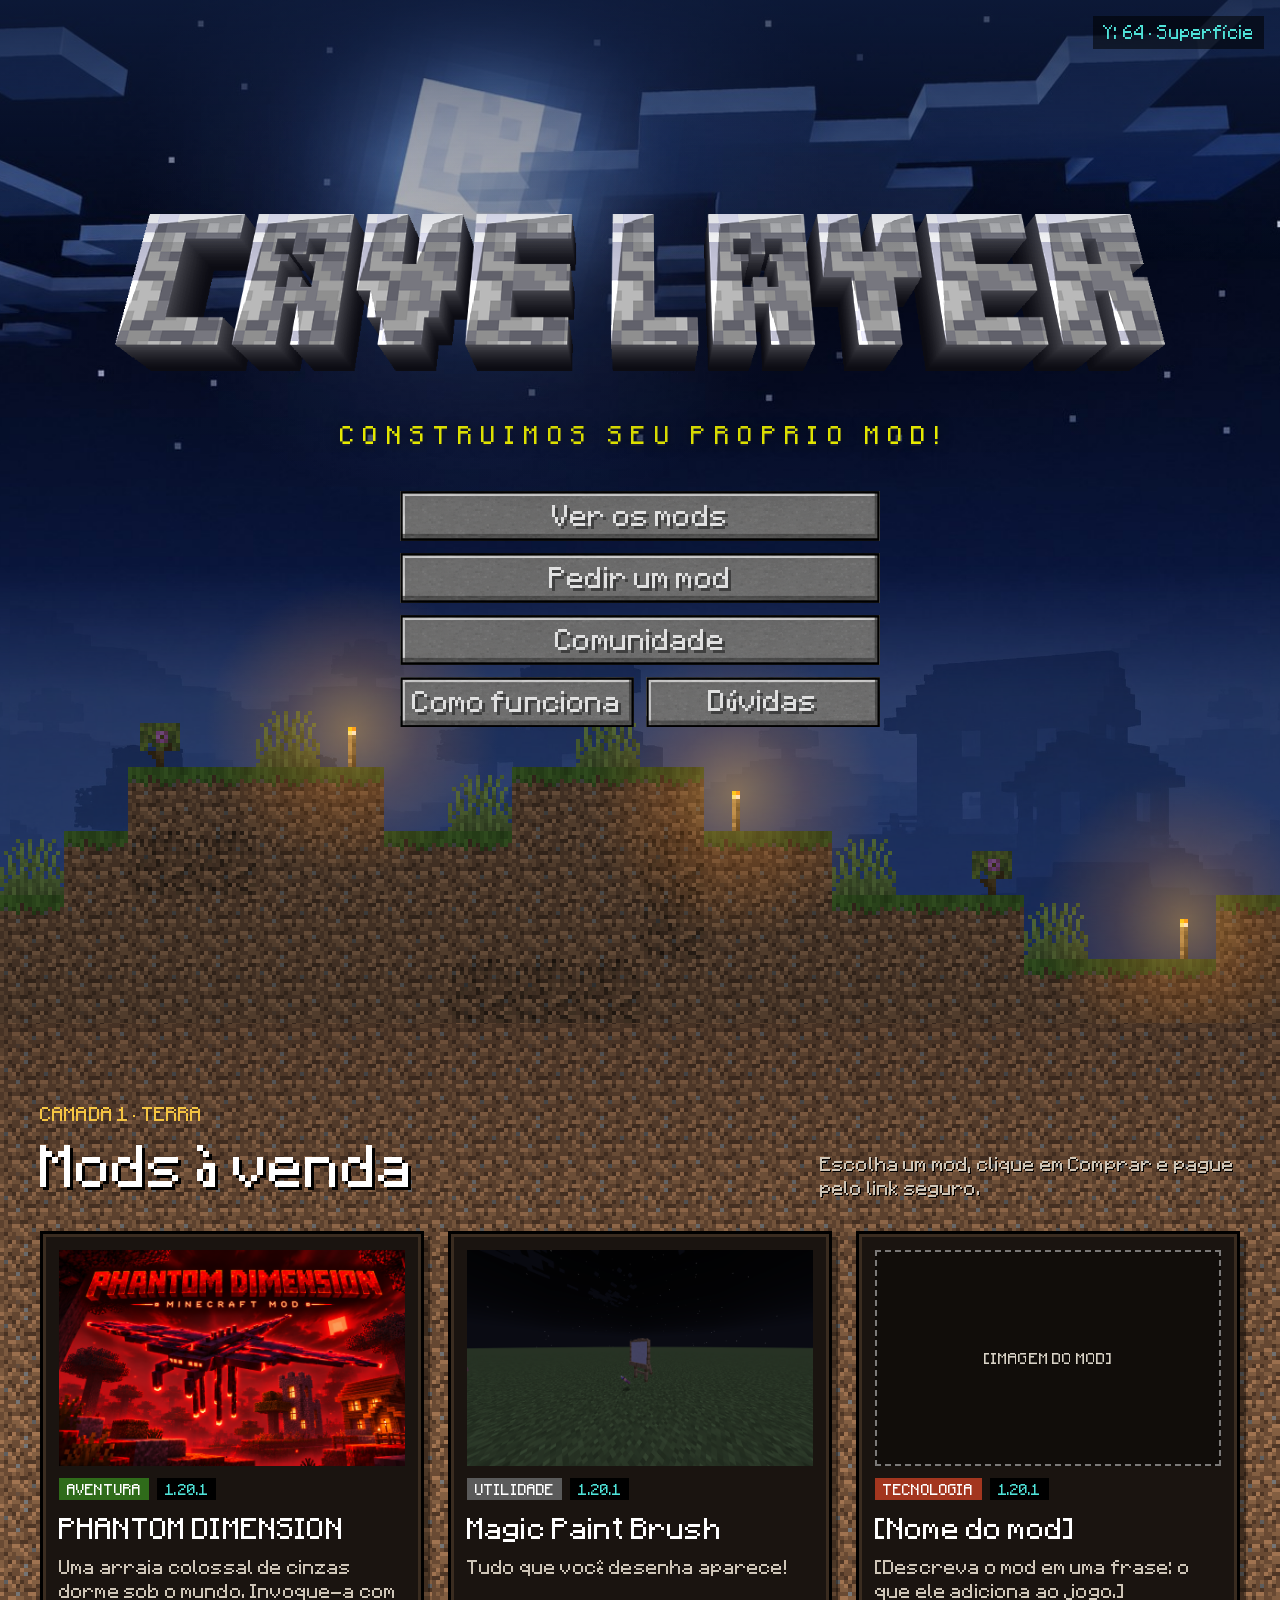
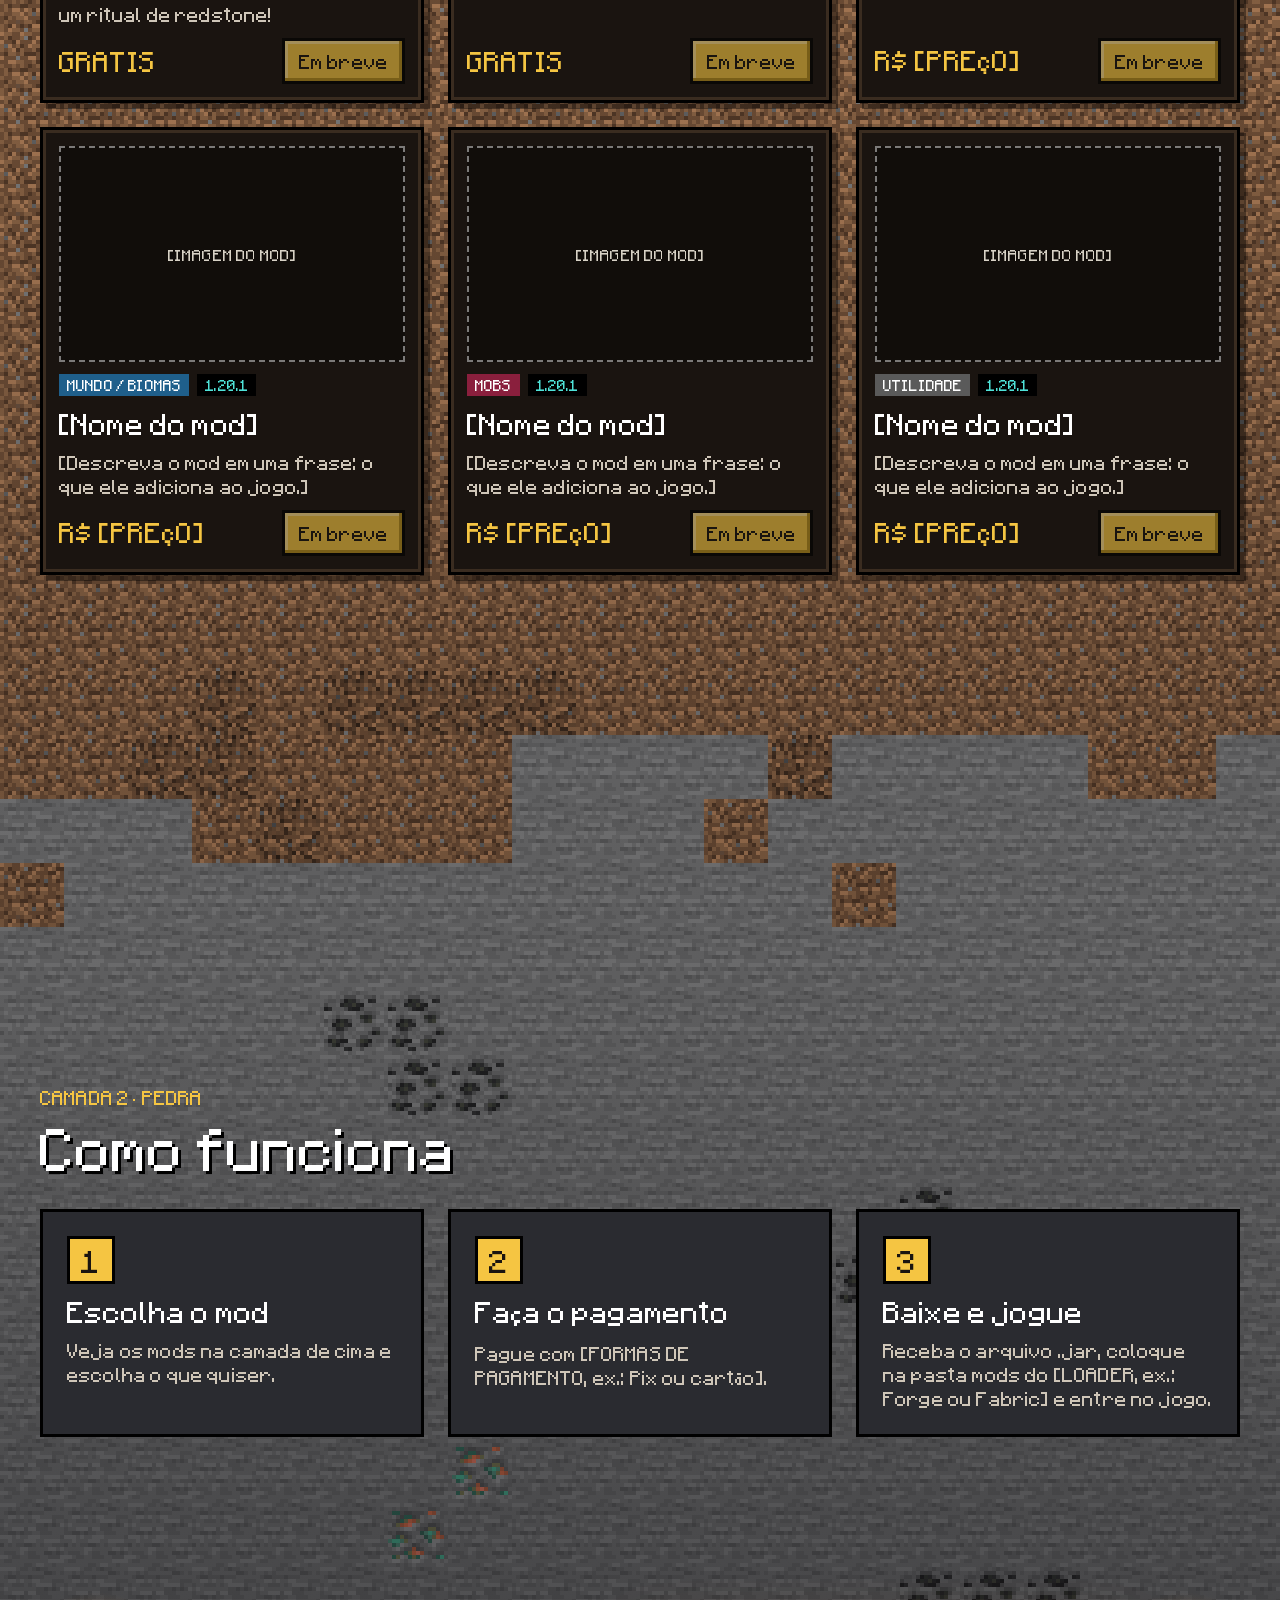
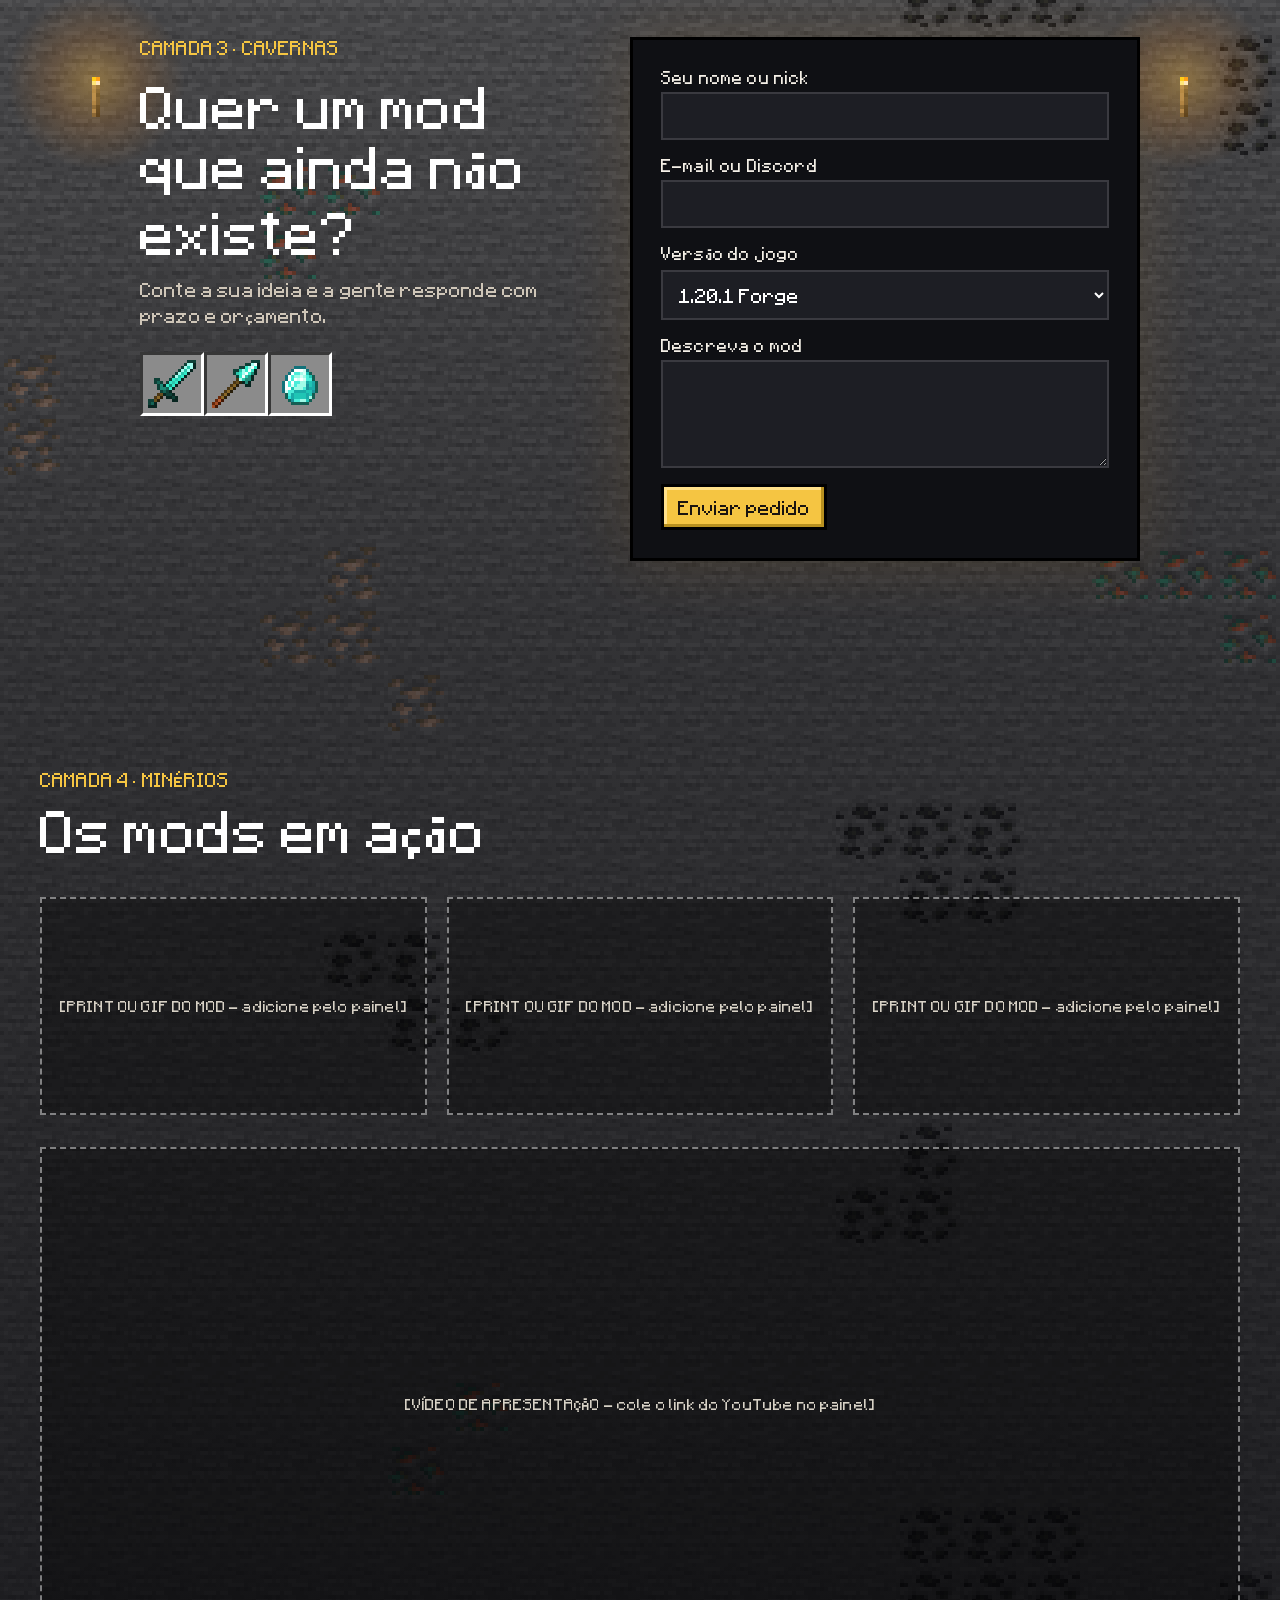
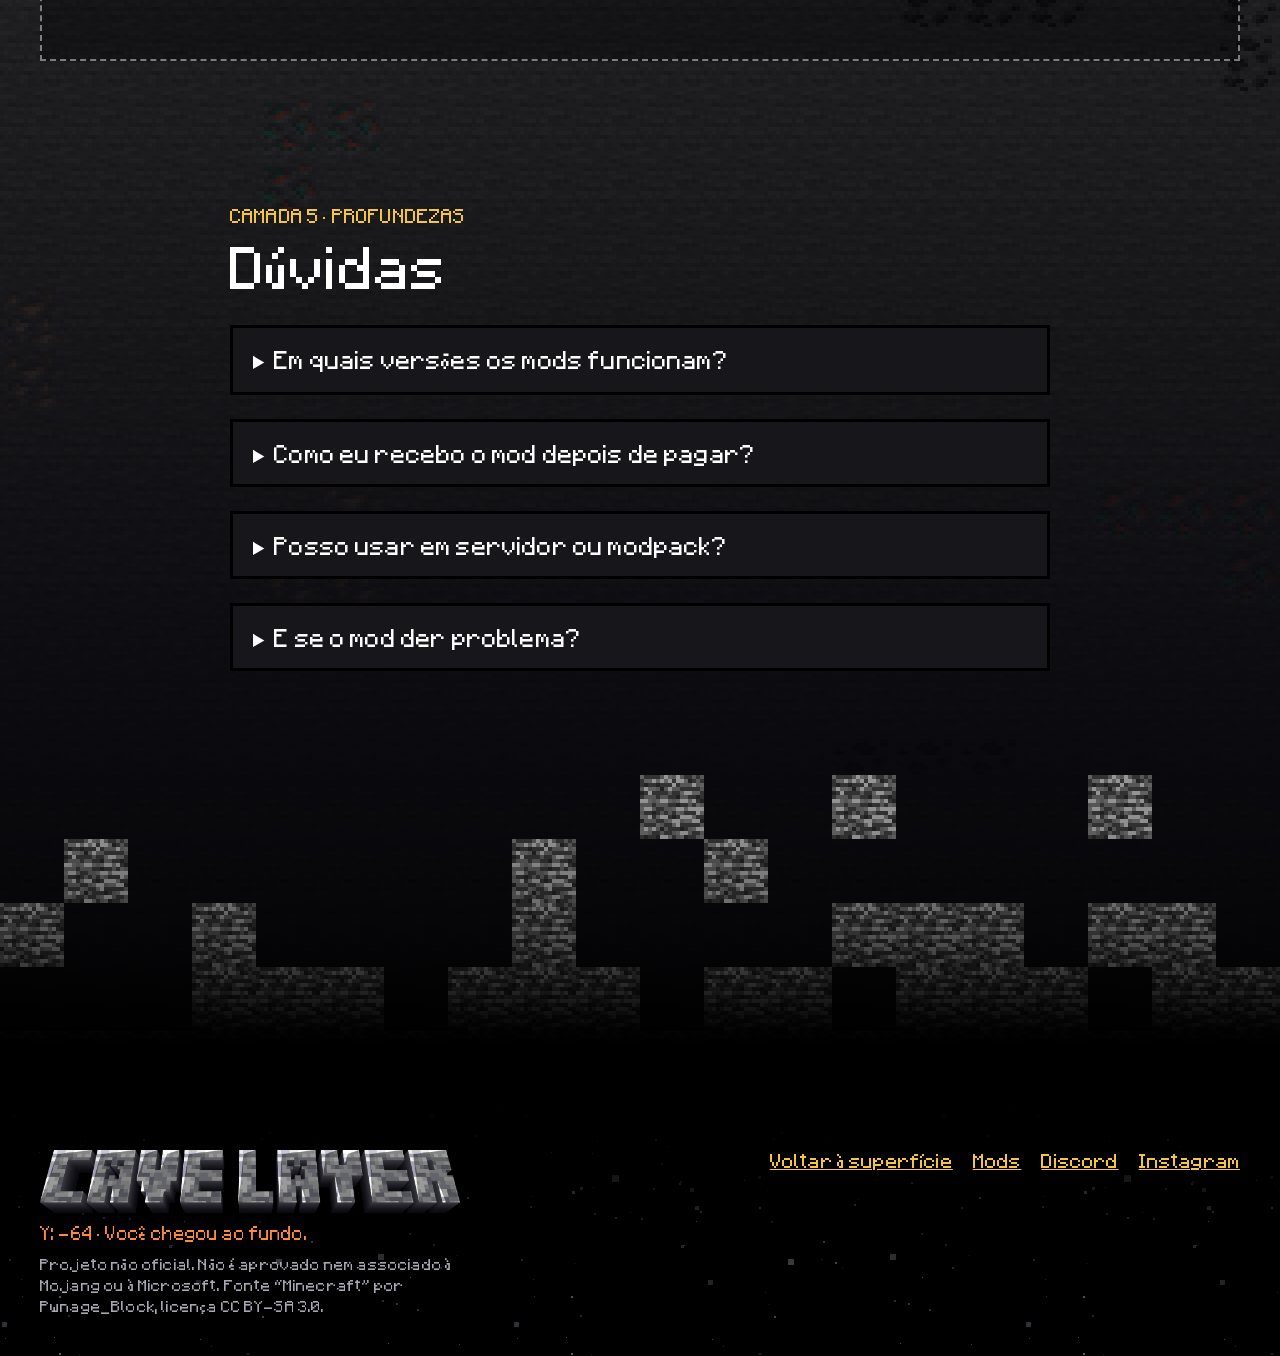
<file: index.html>
<!doctype html>
<html lang="pt-BR">
<head>
<meta charset="utf-8">
<meta name="viewport" content="width=device-width, initial-scale=1">
<title>Cave Layer — Mod Studio</title>
<meta name="description" content="Cave Layer: mods para Java Edition, feitos por quem joga.">
<link rel="preconnect" href="https://fonts.googleapis.com">
<link href="https://fonts.googleapis.com/css2?family=Tiny5&display=swap" rel="stylesheet">
<link rel="stylesheet" href="css/style.css">
</head>
<body>

<div class="top-shade" id="topShade" aria-hidden="true"></div>
<div class="depth" aria-live="polite" id="depth">Y: 64 · Superfície</div>

<!-- SUPERFÍCIE -->
<section id="topo" class="sky">
  <div class="moon-pulse" id="moonPulse" aria-hidden="true"></div>
  <div class="hero">
    <div class="logo-wrap" id="logoWrap">
      <div class="logo-box" role="img" aria-label="Cave Layer">
        <img class="logo-img" src="assets/logo.png" alt="">
        <span class="splash" data-text="frase_amarela" aria-hidden="true">Feito por quem joga!</span>
      </div>
    </div>
    <div class="hero-cta" id="heroCta">
      <span class="subtitle" data-text="subtitulo">MOD STUDIO</span>
      <nav class="mc-menu" aria-label="Menu principal">
        <a href="#mods" class="mc-btn">Ver os mods</a>
        <a href="#encomenda" class="mc-btn">Pedir um mod</a>
        <a href="#" class="mc-btn" data-href="link_discord" target="_blank" rel="noopener">Comunidade</a>
        <div class="mc-row">
          <a href="#como-funciona" class="mc-btn">Como funciona</a>
          <a href="#duvidas" class="mc-btn">Dúvidas</a>
        </div>
      </nav>
    </div>
  </div>
  <div class="fog-hills" aria-hidden="true"></div>
  <img class="deco" src="assets/azaleia.png" alt="" style="left:128px;bottom:256px;z-index:1">
  <img class="deco" src="assets/azaleia.png" alt="" style="left:960px;bottom:128px;z-index:1">
  <img class="deco" src="assets/grama.png" alt="" style="left:0;bottom:128px">
  <img class="deco" src="assets/grama.png" alt="" style="left:256px;bottom:256px">
  <img class="deco" src="assets/grama.png" alt="" style="left:448px;bottom:192px">
  <img class="deco" src="assets/grama.png" alt="" style="left:576px;bottom:256px">
  <img class="deco" src="assets/grama.png" alt="" style="left:832px;bottom:128px">
  <img class="deco" src="assets/grama.png" alt="" style="left:1024px;bottom:64px">
  <img class="deco" src="assets/grama.png" alt="" style="left:1344px;bottom:128px">
  <img class="deco" src="assets/grama.png" alt="" style="left:1536px;bottom:128px">
  <img class="deco" src="assets/grama.png" alt="" style="left:1728px;bottom:128px">
  <img class="deco" src="assets/grama.png" alt="" style="left:1920px;bottom:128px">
  <img class="deco" src="assets/grama.png" alt="" style="left:2112px;bottom:192px">
  <img class="deco" src="assets/grama.png" alt="" style="left:2240px;bottom:192px">
  <img class="deco" src="assets/grama.png" alt="" style="left:2432px;bottom:192px">
  <div class="torch surf-torch" aria-hidden="true" style="left:320px;bottom:256px"></div>
  <div class="torch surf-torch" aria-hidden="true" style="left:704px;bottom:192px"></div>
  <div class="torch surf-torch" aria-hidden="true" style="left:1152px;bottom:64px"></div>
  <div class="skeleton" id="skeleton" aria-hidden="true"></div>
  <div class="grass-edge" aria-hidden="true"></div>
</section>

<!-- TERRA: MODS -->
<section id="mods" class="dirt">
  <div class="wrap">
    <div class="mods-head">
      <div style="display:flex;flex-direction:column;gap:8px">
        <span class="tag-layer">CAMADA 1 · TERRA</span>
        <h2 class="section-title" data-text="mods_titulo">Mods à venda</h2>
      </div>
      <p data-text="mods_texto"></p>
    </div>
    <div class="grid-mods" id="modsGrid"></div>
  </div>
</section>
<div class="dirt-edge" aria-hidden="true"></div>

<div class="stone-wall">
  <!-- PEDRA: COMO FUNCIONA -->
  <section id="como-funciona" class="layer-stone">
    <div class="wrap">
      <div style="display:flex;flex-direction:column;gap:8px">
        <span class="tag-layer">CAMADA 2 · PEDRA</span>
        <h2 class="section-title">Como funciona</h2>
      </div>
      <div class="steps" id="steps"></div>
    </div>
  </section>

  <!-- CAVERNAS: ENCOMENDA -->
  <section id="encomenda" class="layer-deep">
    <div class="torch hide-sm" aria-hidden="true" style="top:120px;left:5%"></div>
    <div class="torch hide-sm" aria-hidden="true" style="top:120px;right:5%"></div>
    <div class="order">
      <div class="order-info">
        <span class="tag-layer">CAMADA 3 · CAVERNAS</span>
        <h2 class="section-title" style="text-shadow:none" data-text="encomenda_titulo"></h2>
        <p data-text="encomenda_texto"></p>
        <div class="slots" aria-hidden="true">
          <div class="slot"><img src="assets/espada.png" alt=""></div>
          <div class="slot"><img src="assets/lanca.png" alt=""></div>
          <div class="slot"><img src="assets/diamante.png" alt=""></div>
        </div>
      </div>
      <div class="order-box">
        <div id="orderDone" class="hidden" style="display:flex;flex-direction:column;gap:12px;padding:24px 0">
          <h3 style="margin:0;font-size:28px;color:#4fe3d9">Pedido enviado!</h3>
          <p style="margin:0;color:#d4d4d8;line-height:1.5" data-text="encomenda_sucesso"></p>
          <button type="button" class="card-btn" id="orderAgain" style="align-self:flex-start">Enviar outra ideia</button>
        </div>
        <!-- Formulário: funciona sozinho no Netlify (Netlify Forms) -->
        <form id="orderForm" name="encomenda" method="POST" data-netlify="true" netlify-honeypot="bot-field">
          <input type="hidden" name="form-name" value="encomenda">
          <p class="hidden"><label>Não preencha: <input name="bot-field"></label></p>
          <div class="field"><label for="nome">Seu nome ou nick</label><input id="nome" name="nome" type="text" required></div>
          <div class="field"><label for="contato">E-mail ou Discord</label><input id="contato" name="contato" type="text" required></div>
          <div class="field"><label for="versao">Versão do jogo</label><select id="versao" name="versao"></select></div>
          <div class="field"><label for="ideia">Descreva o mod</label><textarea id="ideia" name="ideia" rows="4" required></textarea></div>
          <button type="submit" class="card-btn" style="align-self:flex-start">Enviar pedido</button>
        </form>
      </div>
    </div>
  </section>

  <!-- MINÉRIOS: GALERIA -->
  <section class="layer-ores">
    <div class="wrap">
      <div style="display:flex;flex-direction:column;gap:8px">
        <span class="tag-layer">CAMADA 4 · MINÉRIOS</span>
        <h2 class="section-title" style="text-shadow:none" data-text="galeria_titulo"></h2>
      </div>
      <div class="gallery" id="gallery"></div>
      <div id="trailer"></div>
    </div>
  </section>

  <!-- PROFUNDEZAS: DÚVIDAS -->
  <section id="duvidas" class="layer-deepest">
    <div class="faq">
      <div style="display:flex;flex-direction:column;gap:8px">
        <span class="tag-layer">CAMADA 5 · PROFUNDEZAS</span>
        <h2 class="section-title" style="text-shadow:none">Dúvidas</h2>
      </div>
      <div id="faq" style="display:flex;flex-direction:column;gap:24px"></div>
    </div>
  </section>
</div>

<div class="bedrock-floor" aria-hidden="true"></div>
<footer class="void">
  <div class="foot">
    <div class="foot-left">
      <img class="foot-logo" src="assets/logo.png" alt="Cave Layer">
      <span style="color:#ff8a3d;font-size:15px">Y: -64 · Você chegou ao fundo.</span>
      <small>Projeto não oficial. Não é aprovado nem associado à Mojang ou à Microsoft. Fonte “Minecraft” por Pwnage_Block, licença CC BY-SA 3.0.</small>
    </div>
    <div class="foot-links">
      <a href="#topo">Voltar à superfície</a>
      <a href="#mods">Mods</a>
      <a href="#" data-href="link_discord" target="_blank" rel="noopener">Discord</a>
      <a href="#" data-href="link_instagram" target="_blank" rel="noopener">Instagram</a>
    </div>
  </div>
</footer>

<script src="js/main.js"></script>
</body>
</html>
</file>
<file: css/style.css>
/* ===== Cave Layer — estilos ===== */
@font-face{font-family:"MCFont";src:url(../assets/minecraft.woff) format("woff"),url(../assets/minecraft.ttf) format("truetype");font-display:swap}

:root{--cor-titulo:#ffffff;--cor-texto:#cfc6b8;--cor-camada:#f5c542;--cor-preco:#f5c542;--cor-botao:#f5c542;--cor-botao-texto:#1a1410;--cor-frase:#ffff00;--cor-subtitulo:#e8ecf6;--cor-menu-texto:#e0e0e0;--cor-links:#f5c542;--tam-titulo:48px;--tam-texto:16px;--tam-card-titulo:24px;--tam-preco:22px;--tam-frase:24px;--tam-subtitulo:20px;--tam-menu:24px;--tam-camada:16px;--tam-duvida:20px}
*{box-sizing:border-box}
html{scroll-behavior:smooth}
body{margin:0;background:#0d0d10;color:#f4efe6;font-family:"MCFont","Tiny5",monospace;letter-spacing:.01em}
input,textarea,select,button{font:inherit}
h1,h2,h3,strong{font-weight:400}
a{color:var(--cor-links)}a:hover{filter:brightness(1.2)}
img{image-rendering:pixelated}

/* ---------- topo fixo ---------- */
.top-shade{position:fixed;left:0;right:0;top:0;height:260px;z-index:22;pointer-events:none}
.depth{position:fixed;top:16px;right:16px;z-index:25;background:rgba(0,0,0,.55);padding:6px 10px;font-size:15px;color:#4fe3d9;white-space:nowrap}

/* ---------- superfície ---------- */
.sky{position:relative;overflow:hidden;background:#050a1c url(../assets/ceu.jpg) 50% 100%/cover no-repeat}
.moon-pulse{position:absolute;border-radius:50%;pointer-events:none;z-index:0;display:none;background:radial-gradient(circle,rgba(210,225,255,.55) 0%,rgba(150,180,255,.28) 14%,rgba(90,120,220,.12) 32%,rgba(40,60,140,0) 60%);mix-blend-mode:screen;animation:moonpulse 6s ease-in-out infinite}
@keyframes moonpulse{0%,100%{opacity:.35;transform:scale(.85)}50%{opacity:1;transform:scale(1.1)}}
.hero{position:relative;z-index:4;max-width:1200px;margin:0 auto;padding:190px 24px 40px;display:flex;flex-direction:column;gap:22px;align-items:center}
.logo-wrap{width:100%}
.logo-box{position:relative;display:flex;align-items:center;justify-content:center;height:clamp(110px,16vw,300px)}
.logo-box::before{content:"";position:absolute;left:50%;top:50%;width:110vw;height:34vw;transform:translate(-50%,-50%);pointer-events:none;background:radial-gradient(ellipse at center,rgba(0,0,8,.42) 0%,rgba(0,0,8,.26) 30%,rgba(0,0,8,.08) 55%,rgba(0,0,0,0) 72%);animation:titleglow 1.4s ease-in-out infinite alternate}
@keyframes titleglow{from{opacity:.55}to{opacity:1}}
.logo-img{position:relative;width:min(82vw,1600px);height:auto;image-rendering:auto;filter:brightness(1.2);animation:titlepulse 1.4s ease-in-out infinite alternate}
@keyframes titlepulse{from{transform:scale(1)}to{transform:scale(1.06)}}
.splash{position:absolute;left:calc(50% + 22vw);bottom:12%;z-index:2;color:var(--cor-frase);font-size:var(--tam-frase);text-transform:uppercase;letter-spacing:.03em;white-space:nowrap;text-shadow:3px 3px 0 #3f3f10;transform:rotate(-16deg);animation:splash .45s ease-in-out infinite alternate;pointer-events:none}
@keyframes splash{from{transform:rotate(-16deg) scale(1)}to{transform:rotate(-16deg) scale(1.09)}}
.hero-cta{display:flex;flex-direction:column;align-items:center;gap:18px;margin-top:18px}
.subtitle{margin-top:-14px;color:var(--cor-subtitulo);font-size:var(--tam-subtitulo);letter-spacing:.42em;text-indent:.42em;text-shadow:0 2px 0 #1a1f33,0 0 14px rgba(0,0,0,.6)}
.mc-menu{display:flex;flex-direction:column;gap:12px;width:min(480px,90vw);margin-top:26px}
.mc-row{display:flex;gap:12px}.mc-row .mc-btn{flex:1 1 0;background-image:url(../assets/botao-metade.png)}
.mc-btn{display:flex;align-items:center;justify-content:center;height:50px;padding:0 12px 3px;background:url(../assets/botao-largo.png) center/100% 100% no-repeat;color:var(--cor-menu-texto);font-size:var(--tam-menu);text-decoration:none;text-shadow:3px 3px 0 #3f3f3f}
.mc-btn:hover,.mc-btn:focus-visible{color:#ffffa0;outline:2px solid #fff;outline-offset:-2px;filter:brightness(1.12)}

.fog-hills{position:absolute;left:0;right:0;bottom:40px;height:420px;z-index:0;pointer-events:none;background:url(../assets/neblina.jpg) 50% 100%/auto 100% repeat-x;opacity:.5;filter:brightness(.66) saturate(1.1);-webkit-mask-image:linear-gradient(transparent 0%,#000 32%);mask-image:linear-gradient(transparent 0%,#000 32%)}
.deco{position:absolute;width:64px;height:64px;z-index:3 !important;filter:brightness(.55) saturate(.85)}
.grass-edge{position:relative;z-index:1;height:256px;background:url(../assets/terreno.png) 0 0/2560px 256px repeat-x;image-rendering:pixelated;filter:brightness(.55) saturate(.85)}

.torch{width:64px;height:64px;position:absolute;background:url(../assets/tocha-caverna.png) 0 0/64px 64px no-repeat;image-rendering:pixelated}
.torch::before{content:"";position:absolute;left:-58px;top:-62px;width:180px;height:180px;border-radius:50%;background:radial-gradient(circle,rgba(255,190,70,.38) 0%,rgba(255,150,40,.16) 35%,rgba(255,140,30,0) 70%);pointer-events:none;animation:torchflick 4.5s ease-in-out infinite}
.surf-torch{z-index:3;background-image:url(../assets/tocha.png)}
.surf-torch::before{left:-128px;top:-134px;width:320px;height:320px;background:radial-gradient(circle,rgba(255,180,70,.42) 0%,rgba(255,140,40,.18) 30%,rgba(255,120,30,0) 65%)}
@keyframes torchflick{0%,100%{opacity:1;transform:scale(1)}30%{opacity:.92;transform:scale(.98)}55%{opacity:.98;transform:scale(1.01)}80%{opacity:.9;transform:scale(.97)}}

/* esqueleto andando na grama (sprites renderizados do esqueleto.blend) */
.skeleton{position:absolute;left:0;bottom:256px;width:63px;height:128px;z-index:2;pointer-events:none;display:none;background:url(../assets/esqueleto.png) 0 0/1512px 128px no-repeat;filter:brightness(.75) saturate(.9);animation:skelwalk .8s steps(24) infinite;will-change:transform}
@keyframes skelwalk{to{background-position:-1512px 0}}

/* ---------- camadas ---------- */
.wrap{max-width:1200px;margin:0 auto;display:flex;flex-direction:column;gap:32px;position:relative}
.tag-layer{font-size:var(--tam-camada);color:var(--cor-camada)}
.section-title{margin:0;font-size:clamp(24px,6vw,var(--tam-titulo));color:var(--cor-titulo);text-shadow:3px 3px 0 #000}
.dirt{padding:80px 24px 96px;background:#79553a url(../assets/terra.png);background-image:linear-gradient(rgba(6,6,10,.45) 0%,rgba(6,6,10,.24) 16.7%,rgba(6,6,10,.13) 33.3%,rgba(6,6,10,.148) 50%,rgba(6,6,10,.181) 66.7%,rgba(6,6,10,.215) 83.3%,rgba(6,6,10,.249) 100%),url(../assets/terra.png);background-size:100% 100%,64px 64px;background-repeat:no-repeat,repeat;background-position:0 0,0 100%;image-rendering:pixelated}
.dirt-edge{height:320px;background-color:#6b6b6b;background-image:linear-gradient(rgba(6,6,10,.249),rgba(6,6,10,.276)),url(../assets/terra-pedra.png);background-size:100% 100%,2560px 320px;background-repeat:no-repeat,repeat-x;image-rendering:pixelated}
.stone-wall{background:#7f7f7f url(../assets/pedra-minerios.png) 0 0/2560px 1536px repeat;image-rendering:pixelated}
.stone-wall>section{position:relative;overflow:hidden;background-size:100% 100%;background-repeat:no-repeat}
.layer-stone{padding:96px 24px;background-image:linear-gradient(rgba(6,6,10,.276),rgba(6,6,10,.438))}
.layer-deep{padding:104px 24px;background-image:linear-gradient(rgba(6,6,10,.438),rgba(6,6,10,.636))}
.layer-ores{padding:104px 24px;background-image:linear-gradient(rgba(6,6,10,.636),rgba(6,6,10,.821))}
.layer-deepest{padding:40px 24px 104px;background-image:linear-gradient(rgba(6,6,10,.821),rgba(6,6,10,.97))}

/* cards de mod */
.mods-head{display:flex;flex-wrap:wrap;align-items:flex-end;justify-content:space-between;gap:16px}
.mods-head p{margin:0;max-width:420px;font-size:var(--tam-texto);color:var(--cor-texto);line-height:1.5;text-shadow:1px 1px 0 #000}
.grid-mods{display:grid;grid-template-columns:repeat(auto-fill,minmax(min(100%,340px),1fr));gap:24px}
.card{background:#1a1410;border:3px solid #000;box-shadow:inset 0 0 0 3px #3a2c20,6px 6px 0 rgba(0,0,0,.4);padding:16px;display:flex;flex-direction:column;gap:12px}
.card-img{width:100%;aspect-ratio:16/10;object-fit:cover;display:block;image-rendering:auto}
.ph{border:2px dashed rgba(255,255,255,.45);background:rgba(0,0,0,.35);color:#d8d2c6;display:flex;align-items:center;justify-content:center;text-align:center;font-size:13px;padding:8px}
.tags{display:flex;flex-wrap:wrap;gap:8px}
.tag{padding:3px 8px;font-size:12px;color:#fff;background:#5a5a5a}
.tag.v{background:#000;color:#4fe3d9}
.card h3{margin:0;font-size:var(--tam-card-titulo);color:var(--cor-titulo)}
.card p{margin:0;color:var(--cor-texto);font-size:var(--tam-texto);line-height:1.5}
.card-foot{display:flex;align-items:center;justify-content:space-between;gap:12px;margin-top:auto}
.price{font-size:var(--tam-preco);color:var(--cor-preco)}
.card-btn{display:inline-flex;align-items:center;background:var(--cor-botao);color:var(--cor-botao-texto);border:3px solid #000;box-shadow:inset -3px -3px 0 #b8901f,inset 3px 3px 0 #ffe08a;padding:10px 14px;min-height:44px;cursor:pointer;font-size:16px;text-decoration:none}
.card-btn:hover{filter:brightness(1.1);color:var(--cor-botao-texto)}
.card-btn[aria-disabled="true"]{opacity:.6;cursor:not-allowed}

/* como funciona */
.steps{display:grid;grid-template-columns:repeat(auto-fit,minmax(min(100%,280px),1fr));gap:24px}
.step{background:#2a2b30;border:3px solid #000;padding:24px;display:flex;flex-direction:column;gap:12px}
.step-n{width:48px;height:48px;background:var(--cor-botao);color:var(--cor-botao-texto);display:flex;align-items:center;justify-content:center;font-size:26px;border:3px solid #000}
.step h3{margin:0;font-size:var(--tam-card-titulo);color:var(--cor-titulo)}.step p{margin:0;color:var(--cor-texto);font-size:var(--tam-texto);line-height:1.5}

/* encomenda */
.order{max-width:1000px;margin:0 auto;display:flex;flex-wrap:wrap;gap:40px;position:relative}
.order-info{flex:1 1 320px;display:flex;flex-direction:column;gap:16px}
.order-info p{margin:0;color:var(--cor-texto);font-size:var(--tam-texto);line-height:1.6}
.slots{display:flex;margin-top:8px}
.slot{width:64px;height:64px;display:flex;align-items:center;justify-content:center;background:#8b8b8b;border:3px solid;border-color:#373737 #fff #fff #373737}
.slot img{width:48px;height:48px}
.order-box{flex:1 1 380px;background:#0f1014;border:3px solid #000;box-shadow:0 0 60px rgba(255,170,40,.10);padding:28px;display:flex;flex-direction:column;gap:16px}
.order-box form{display:flex;flex-direction:column;gap:16px}
.field{display:flex;flex-direction:column;gap:6px}
.field label{font-size:14px}
.field input,.field textarea,.field select{background:#1d1e24;border:2px solid #3a3a40;color:#fff;padding:12px;min-height:44px}
.field textarea{resize:vertical}
.hidden{display:none !important}

/* galeria e dúvidas */
.gallery{display:grid;grid-template-columns:repeat(auto-fit,minmax(min(100%,300px),1fr));gap:20px}
.gallery figure{margin:0;display:flex;flex-direction:column;gap:8px}
.gallery img{width:100%;aspect-ratio:16/9;object-fit:cover;image-rendering:auto;border:3px solid #000}
.gallery figcaption{font-size:14px;color:#c9c9d1}
.video{position:relative;width:100%;aspect-ratio:16/9;border:3px solid #000}
.video iframe{position:absolute;inset:0;width:100%;height:100%;border:0}
.faq{max-width:820px;margin:0 auto;display:flex;flex-direction:column;gap:24px}
.faq details{background:#16161b;border:3px solid #000;padding:18px 20px}
.faq summary{cursor:pointer;font-size:var(--tam-duvida);color:var(--cor-titulo)}
.faq p{margin:12px 0 0;color:var(--cor-texto);font-size:var(--tam-texto);line-height:1.6;white-space:pre-line}

/* bedrock e void */
.bedrock-floor{height:320px;background-color:#060609;background-image:linear-gradient(rgba(0,0,0,0) 0%,rgba(0,0,0,.08) 22%,rgba(0,0,0,.3) 42%,rgba(0,0,0,.62) 60%,rgba(0,0,0,.86) 72%,rgba(0,0,0,.97) 80%,#000 84%,#000 100%),url(../assets/bedrock.png);background-size:100% 100%,2560px 320px;background-repeat:no-repeat,repeat-x;image-rendering:pixelated}
.void{margin-top:-1px;padding:56px 24px 40px;background-color:#000;background-image:linear-gradient(#000 0%,rgba(0,0,0,.85) 40px,rgba(0,0,0,.4) 120px,rgba(0,0,0,0) 220px),url(../assets/void-grande.png),url(../assets/void-pequeno.png);background-size:100% 100%,512px 512px,512px 512px;background-repeat:no-repeat,repeat,repeat;animation:voiddrift 30s linear infinite}
@keyframes voiddrift{from{background-position:0 0,0 0,0 0}to{background-position:0 0,0 -1024px,0 -512px}}
.foot{max-width:1200px;margin:0 auto;display:flex;flex-wrap:wrap;justify-content:space-between;gap:24px;align-items:flex-start}
.foot-left{display:flex;flex-direction:column;gap:10px;max-width:460px}
.foot-logo{width:420px;max-width:100%;animation:footsway 7s ease-in-out infinite;image-rendering:auto}
@keyframes footsway{0%,100%{transform:perspective(900px) rotateX(10deg) rotateY(-20deg)}50%{transform:perspective(900px) rotateX(10deg) rotateY(20deg)}}
.foot small{color:#a8a8b3;font-size:13px;line-height:1.6}
.foot-links{display:flex;flex-wrap:wrap;gap:20px}

@media (max-width:960px){}
@media (max-width:720px){.hide-sm{display:none !important}.splash{left:auto;right:2%;font-size:13px;bottom:-4px}.hero{padding-top:140px}.hero-cta{margin-top:34px}.mc-btn{font-size:min(var(--tam-menu),18px);white-space:nowrap}}
@media (max-width:620px){}
@media (prefers-reduced-motion:reduce){*{animation:none !important}}
</file>
